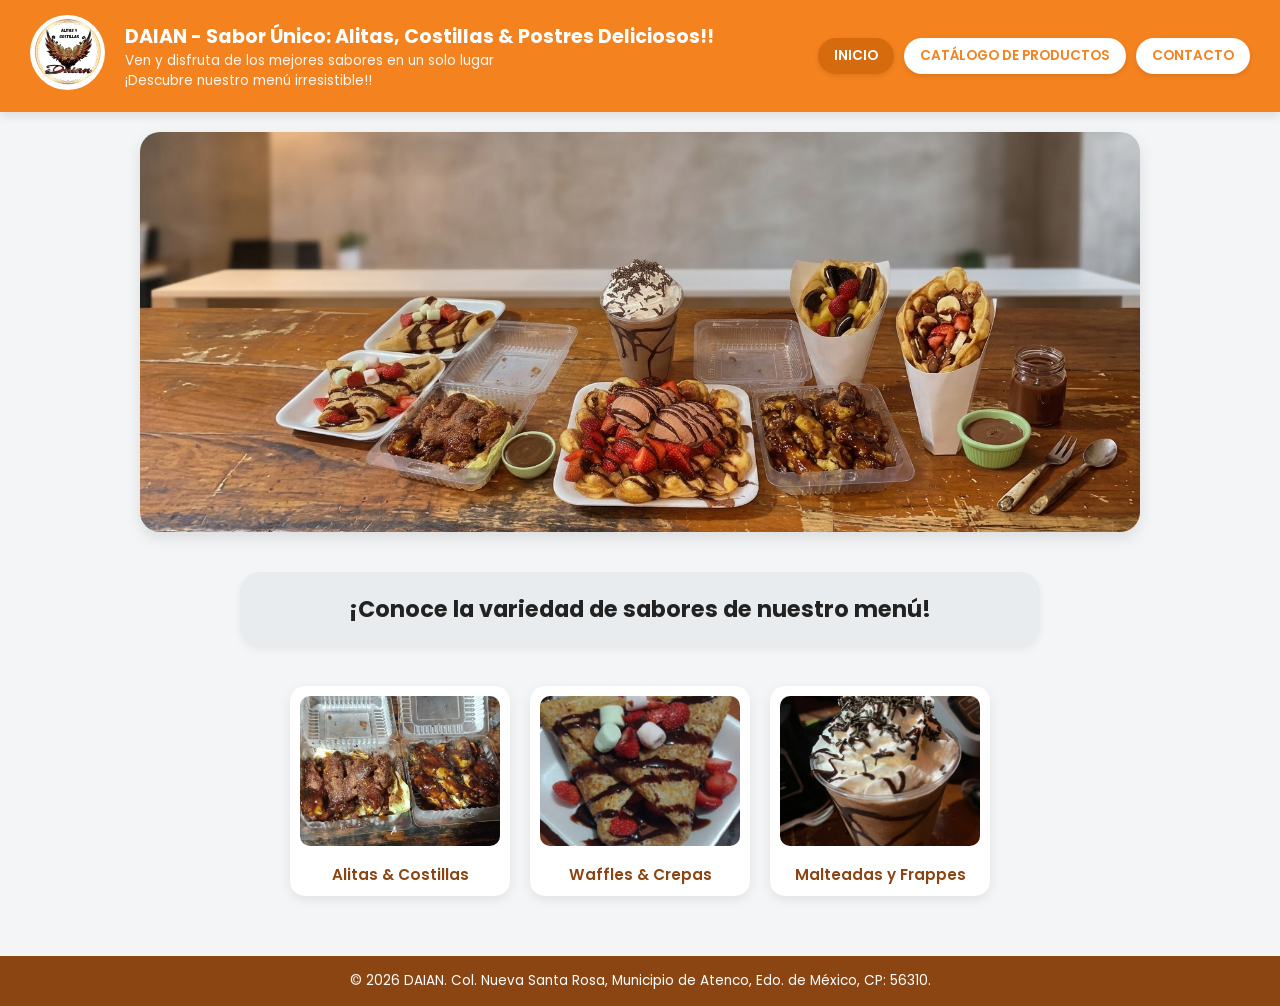
<file: index.html>
<!DOCTYPE html>
<html lang="es">
<head>
    <meta charset="UTF-8">
    <meta name="viewport" content="width=device-width, initial-scale=1.0">
    <title>DAIAN - Pagina Principal</title>
    <link rel="stylesheet" href="css/styles.css">
</head>
<body>

    <header class="header">
        <div class="logo-container">
            <img src="img/logo-2.jpg" alt="DAIAN Logo" class="logo" width="85px" height="auto">
        </div>
        <div class="header-text">
            <h1>DAIAN - Sabor Único: Alitas, Costillas & Postres Deliciosos!!</h1>
            <p class="subtitle">Ven y disfruta de los mejores sabores en un solo lugar</p>
            <p class="tagline">¡Descubre nuestro menú irresistible!!</p>
        </div>
        <nav class="nav-menu">
            <a href="index.html" class="nav-link active">INICIO</a>
            <a href="catalogo.html" class="nav-link">CATÁLOGO DE PRODUCTOS</a>
            <a href="contacto.html" class="nav-link">CONTACTO</a>
        </nav>
    </header>

    <section class="hero-section">
        <div class="hero-image-container">
            <img src="img/banner-principal.jpg" alt="Menú DAIAN" class="hero-image">
        </div>
    </section>

    <section class="info-banner">
        <h2>¡Conoce la variedad de sabores de nuestro menú!</h2>
    </section>

    <section class="gallery-container">
        <div class="card">
            <img src="img/alitas-costillas.jpeg" alt="Alitas y Costillas">
            <div class="card-title">Alitas & Costillas</div>
        </div>
        <div class="card">
            <img src="img/crepas.jpeg" alt="Waffles y Crepas">
            <div class="card-title">Waffles & Crepas</div>
        </div>
        <div class="card">
            <img src="img/bebidas.jpeg" alt="Malteadas y Bebidas">
            <div class="card-title">Malteadas y Frappes</div>
        </div>
    </section>

    <footer class="footer">
        <p>© 2026 DAIAN. Col. Nueva Santa Rosa, Municipio de Atenco, Edo. de México, CP: 56310.</p>
    </footer>
</body>
</html>
</file>
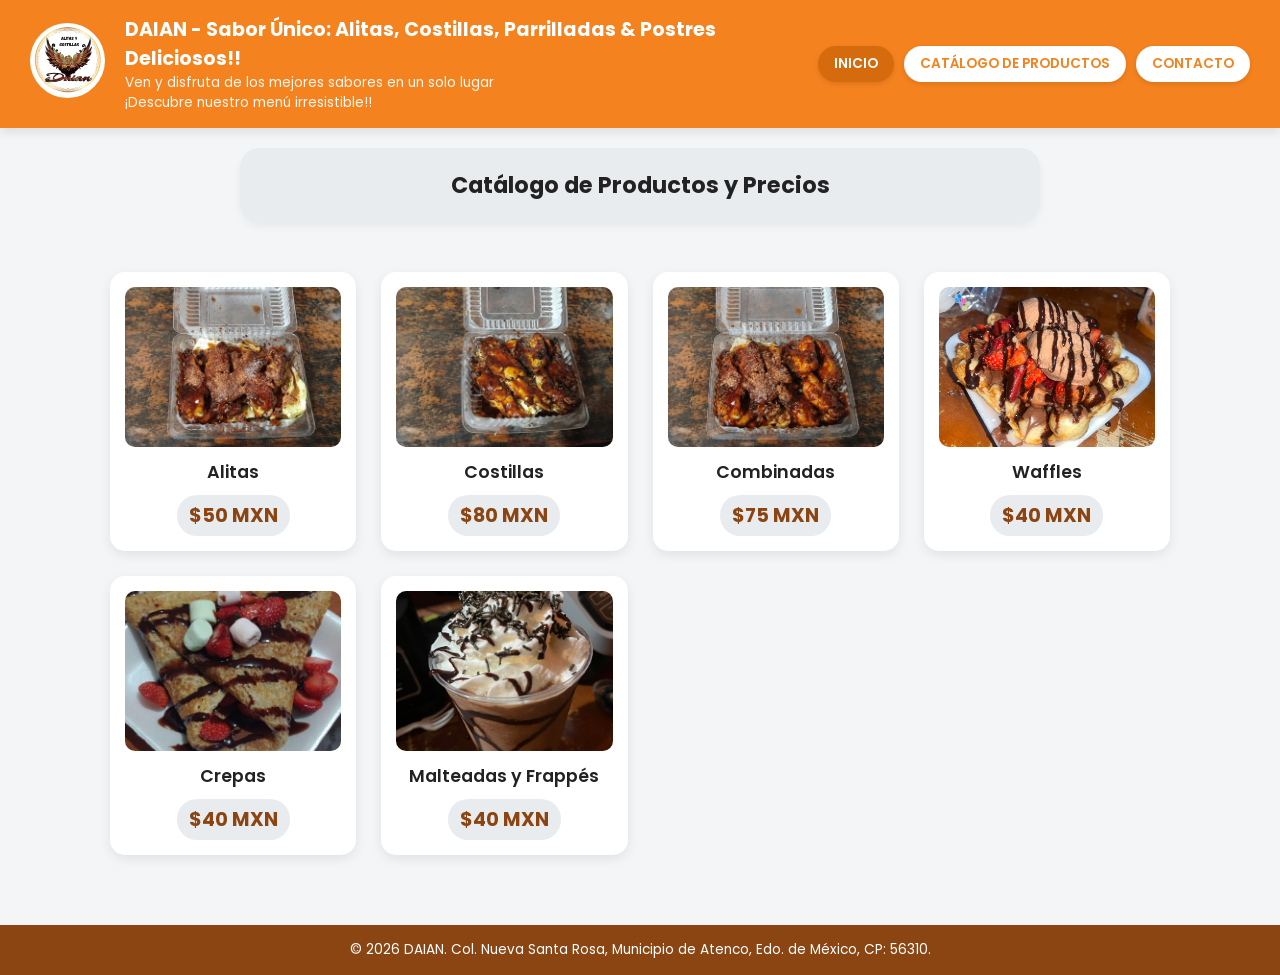
<file: catalogo.html>
<!DOCTYPE html>
<html lang="es">
<head>
    <meta charset="UTF-8">
    <meta name="viewport" content="width=device-width, initial-scale=1.0">
    <title>DAIAN - Catálogo de Productos</title>
    <link rel="stylesheet" href="css/styles.css">
</head>
<body>

    <header class="header">
        <div class="logo-container">
            <img src="img/logo-2.jpg" alt="DAIAN Logo" class="logo" width="85px" height="auto">
        </div>
        <div class="header-text">
            <h1>DAIAN - Sabor Único: Alitas, Costillas, Parrilladas & Postres Deliciosos!!</h1>
            <p class="subtitle">Ven y disfruta de los mejores sabores en un solo lugar</p>
            <p class="tagline">¡Descubre nuestro menú irresistible!!</p>
        </div>
        <nav class="nav-menu">
            <a href="index.html" class="nav-link active">INICIO</a>
            <a href="catalogo.html" class="nav-link">CATÁLOGO DE PRODUCTOS</a>
            <a href="contacto.html" class="nav-link">CONTACTO</a>
        </nav> 
    </header>

    <section class="info-banner">
        <h2>Catálogo de Productos y Precios</h2>
    </section>

    <section class="catalog-grid">
        <div class="catalog-card">
            <img src="img/alitas.jpeg" alt="Alitas">
            <div class="catalog-info">
                <h3>Alitas</h3>
                <p class="price">$50 MXN</p>
            </div>
        </div>

        <div class="catalog-card">
            <img src="img/costillas.jpeg" alt="Costillas">
            <div class="catalog-info">
                <h3>Costillas</h3>
                <p class="price">$80 MXN</p>
            </div>
        </div>

        <div class="catalog-card">
            <img src="img/combinada.jpeg" alt="Combinadas">
            <div class="catalog-info">
                <h3>Combinadas</h3>
                <p class="price">$75 MXN</p>
            </div>
        </div>

        <div class="catalog-card">
            <img src="img/waffles.jpeg" alt="Waffles">
            <div class="catalog-info">
                <h3>Waffles</h3>
                <p class="price">$40 MXN</p>
            </div>
        </div>

        <div class="catalog-card">
            <img src="img/crepas.jpeg" alt="Crepas">
            <div class="catalog-info">
                <h3>Crepas</h3>
                <p class="price">$40 MXN</p>
            </div>
        </div>

        <div class="catalog-card">
            <img src="img/bebidas.jpeg" alt="Malteadas y Bebidas">
            <div class="catalog-info">
                <h3>Malteadas y Frappés</h3>
                <p class="price">$40 MXN</p>
            </div>
        </div>
    </section>

    <footer class="footer">
        <p>© 2026 DAIAN. Col. Nueva Santa Rosa, Municipio de Atenco, Edo. de México, CP: 56310.</p>
    </footer>
</body>
</html>
</file>
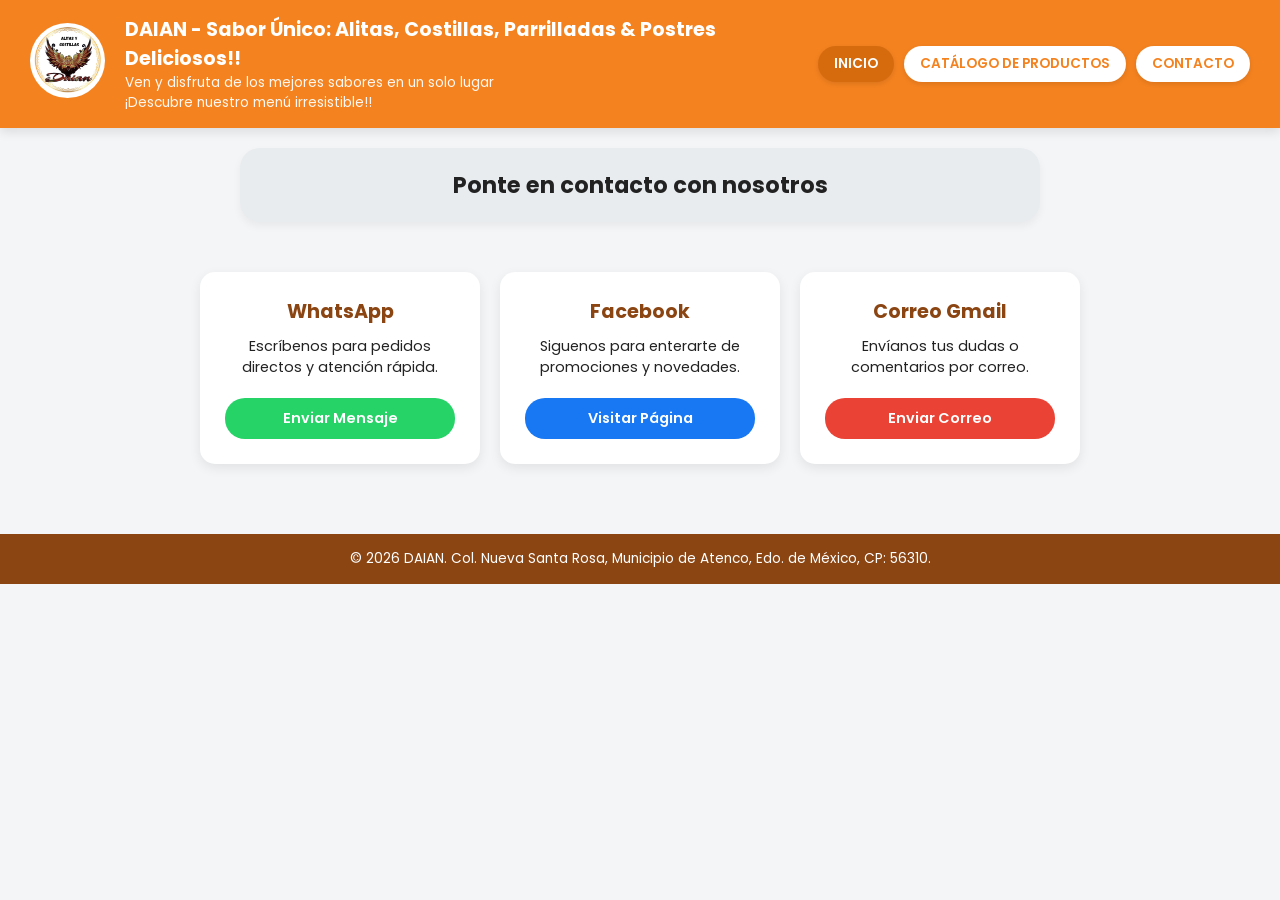
<file: contacto.html>
<!DOCTYPE html>
<html lang="es">
<head>
    <meta charset="UTF-8">
    <meta name="viewport" content="width=device-width, initial-scale=1.0">
    <title>DAIAN - Contacto</title>
    <link rel="stylesheet" href="css/styles.css">
</head>
<body>

    <header class="header">
        <div class="logo-container">
            <img src="img/logo-2.jpg" alt="DAIAN Logo" class="logo" width="85px" height="auto">
        </div>
        <div class="header-text">
            <h1>DAIAN - Sabor Único: Alitas, Costillas, Parrilladas & Postres Deliciosos!!</h1>
            <p class="subtitle">Ven y disfruta de los mejores sabores en un solo lugar</p>
            <p class="tagline">¡Descubre nuestro menú irresistible!!</p>
        </div>
        <nav class="nav-menu">
            <a href="index.html" class="nav-link active">INICIO</a>
            <a href="catalogo.html" class="nav-link">CATÁLOGO DE PRODUCTOS</a>
            <a href="contacto.html" class="nav-link">CONTACTO</a>
        </nav>
    </header>

    <section class="info-banner">
        <h2>Ponte en contacto con nosotros</h2>
    </section>

    <section class="contact-container">
        <div class="contact-card">
            <h3>WhatsApp</h3>
            <p>Escríbenos para pedidos directos y atención rápida.</p>
            <a href="desarrollo.html" class="contact-button whatsapp-btn">Enviar Mensaje</a>
        </div>

        <div class="contact-card">
            <h3>Facebook</h3>
            <p>Siguenos para enterarte de promociones y novedades.</p>
            <a href="desarrollo.html" class="contact-button facebook-btn">Visitar Página</a>
        </div>

        <div class="contact-card">
            <h3>Correo Gmail</h3>
            <p>Envíanos tus dudas o comentarios por correo.</p>
            <a href="desarrollo.html" class="contact-button gmail-btn">Enviar Correo</a>
        </div>
    </section>

    <footer class="footer">
        <p>© 2026 DAIAN. Col. Nueva Santa Rosa, Municipio de Atenco, Edo. de México, CP: 56310.</p>
    </footer>
</body>
</html>
</file>
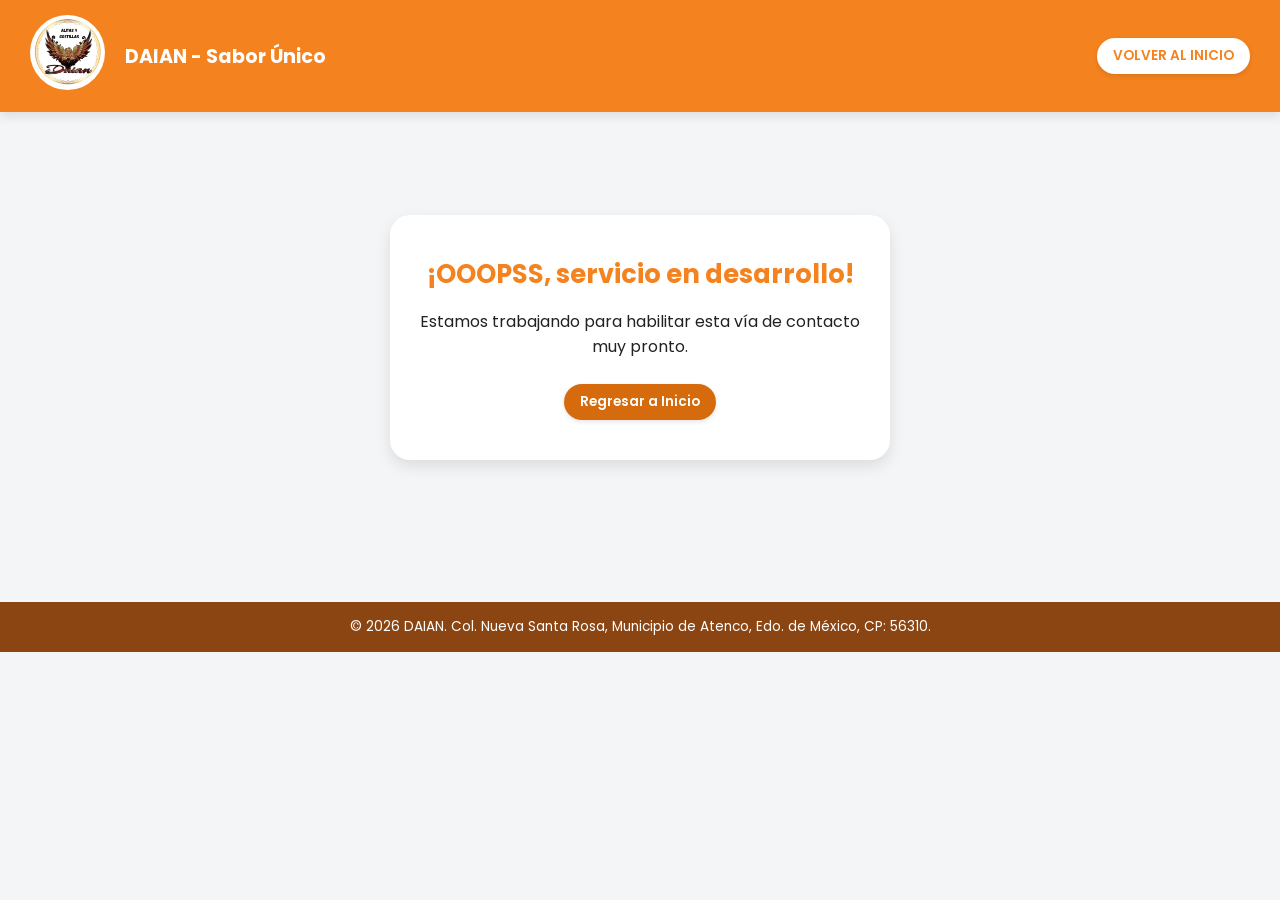
<file: desarrollo.html>
<!DOCTYPE html>
<html lang="es">
<head>
    <meta charset="UTF-8">
    <meta name="viewport" content="width=device-width, initial-scale=1.0">
    <title>Servicio en desarrollo</title>
    <link rel="stylesheet" href="css/styles.css">
</head>
<body>

    <header class="header">
        <div class="logo-container">
            <img src="img/logo-2.jpg" alt="DAIAN Logo" class="logo" width="85px" height="auto">
        </div>
        <div class="header-text">
            <h1>DAIAN - Sabor Único</h1>
        </div>
        <nav class="nav-menu">
            <a href="index.html" class="nav-link">VOLVER AL INICIO</a>
        </nav>
    </header>

    <section class="dev-container">
        <div class="dev-card">
            <h2>¡OOOPSS, servicio en desarrollo!</h2>
            <p>Estamos trabajando para habilitar esta vía de contacto muy pronto.</p>
            <a href="index.html" class="nav-link active btn-back">Regresar a Inicio</a>
        </div>
    </section>

    <footer class="footer">
        <p>© 2026 DAIAN. Col. Nueva Santa Rosa, Municipio de Atenco, Edo. de México, CP: 56310.</p>
    </footer>
</body>
</html>
</file>
<file: css/styles.css>
@import url('https://fonts.googleapis.com/css2?family=Poppins:wght@400;600;700&display=swap');

:root {
    --color-orange: #f4821f;
    --color-orange-dark: #d66b0e;
    --color-brown: #8b4513;
    --color-bg-light: #f4f5f7;
    --color-card-bg: #e9ecef;
    --color-white: #ffffff;
    --color-text-dark: #222222;
    --border-radius-main: 20px;
    --border-radius-card: 15px;
}

* {
    box-sizing: border-box;
    margin: 0;
    padding: 0;
    font-family: 'Poppins', sans-serif;
}

body {
    background-color: var(--color-bg-light);
    color: var(--color-text-dark);
}

.header {
    background-color: var(--color-orange);
    color: var(--color-white);
    padding: 15px 30px;
    display: flex;
    align-items: center;
    justify-content: space-between;
    flex-wrap: wrap;
    box-shadow: 0 4px 10px rgba(0, 0, 0, 0.1);
}

.logo-container .logo {
    width: 75px;
    height: 75px;
    border-radius: 50%;
    object-fit: cover;
    background-color: var(--color-white);
    padding: 2px;
}

.header-text {
    flex: 1;
    margin: 0 20px;
}

.header-text h1 {
    font-size: 1.2rem;
    font-weight: 700;
}

.header-text .subtitle,
.header-text .tagline {
    font-size: 0.85rem;
    font-weight: 400;
    opacity: 0.95;
}

.nav-menu {
    display: flex;
    gap: 10px;
    flex-wrap: wrap;
}

.nav-link {
    background-color: var(--color-white);
    color: var(--color-orange);
    text-decoration: none;
    padding: 8px 16px;
    border-radius: var(--border-radius-main);
    font-size: 0.85rem;
    font-weight: 600;
    transition: all 0.3s ease;
    box-shadow: 0 2px 5px rgba(0,0,0,0.1);
}

.nav-link:hover, 
.nav-link.active {
    background-color: var(--color-orange-dark);
    color: var(--color-white);
}

.hero-section {
    padding: 20px;
    display: flex;
    justify-content: center;
}

.hero-image-container {
    width: 100%;
    max-width: 1000px;
    overflow: hidden;
    border-radius: var(--border-radius-main);
    box-shadow: 0 6px 15px rgba(0, 0, 0, 0.1);
}

.hero-image {
    width: 100%;
    max-height: 400px;
    object-fit: cover;
    display: block;
}

.info-banner {
    background-color: var(--color-card-bg);
    max-width: 800px;
    margin: 20px auto;
    padding: 20px;
    border-radius: var(--border-radius-main);
    text-align: center;
    box-shadow: 0 4px 8px rgba(0,0,0,0.05);
}

.info-banner h2 {
    color: var(--color-text-dark);
    font-size: 1.4rem;
    font-weight: 700;
}

.gallery-container {
    display: flex;
    justify-content: center;
    gap: 20px;
    padding: 20px;
    max-width: 1100px;
    margin: 0 auto;
    flex-wrap: wrap;
}

.card {
    background-color: var(--color-white);
    border-radius: var(--border-radius-card);
    padding: 10px;
    width: 220px;
    box-shadow: 0 4px 12px rgba(0, 0, 0, 0.08);
    transition: transform 0.2s ease, box-shadow 0.2s ease;
    text-align: center;
}

.card:hover {
    transform: translateY(-5px);
    box-shadow: 0 8px 18px rgba(0, 0, 0, 0.12);
}

.card img {
    width: 100%;
    height: 150px;
    object-fit: cover;
    border-radius: 10px;
}

.card-title {
    margin-top: 10px;
    font-weight: 600;
    font-size: 0.95rem;
    color: var(--color-brown);
}

.footer {
    background-color: var(--color-brown);
    color: var(--color-white);
    text-align: center;
    padding: 15px 20px;
    margin-top: 40px;
    font-size: 0.85rem;
}
.catalog-grid {
    display: grid;
    grid-template-columns: repeat(auto-fit, minmax(220px, 1fr));
    gap: 25px;
    padding: 30px 20px;
    max-width: 1100px;
    margin: 0 auto;
}

.catalog-card {
    background-color: var(--color-white);
    border-radius: var(--border-radius-card);
    padding: 15px;
    box-shadow: 0 4px 12px rgba(0, 0, 0, 0.08);
    text-align: center;
    transition: transform 0.2s ease, box-shadow 0.2s ease;
    display: flex;
    flex-direction: column;
    justify-content: space-between;
}

.catalog-card:hover {
    transform: translateY(-5px);
    box-shadow: 0 8px 18px rgba(0, 0, 0, 0.12);
}

.catalog-card img {
    width: 100%;
    height: 160px;
    object-fit: cover;
    border-radius: 10px;
    margin-bottom: 12px;
}

.catalog-info h3 {
    font-size: 1.1rem;
    color: var(--color-text-dark);
    margin-bottom: 5px;
    font-weight: 600;
}

.catalog-info .price {
    font-size: 1.2rem;
    font-weight: 700;
    color: var(--color-brown);
    background-color: var(--color-card-bg);
    padding: 6px 12px;
    border-radius: var(--border-radius-main);
    display: inline-block;
    margin-top: 5px;
}

.contact-container {
    display: flex;
    justify-content: center;
    gap: 20px;
    padding: 30px 20px;
    max-width: 1100px;
    margin: 0 auto;
    flex-wrap: wrap;
}

.contact-card {
    background-color: var(--color-white);
    border-radius: var(--border-radius-card);
    padding: 25px;
    width: 280px;
    box-shadow: 0 4px 12px rgba(0, 0, 0, 0.08);
    text-align: center;
    display: flex;
    flex-direction: column;
    justify-content: space-between;
}

.contact-card h3 {
    color: var(--color-brown);
    margin-bottom: 10px;
    font-size: 1.2rem;
}

.contact-card p {
    font-size: 0.9rem;
    color: var(--color-text-dark);
    margin-bottom: 20px;
}

.contact-button {
    display: inline-block;
    padding: 10px 18px;
    border-radius: var(--border-radius-main);
    text-decoration: none;
    color: var(--color-white);
    font-weight: 600;
    font-size: 0.9rem;
    transition: opacity 0.3s ease;
}

.contact-button:hover {
    opacity: 0.85;
}

.whatsapp-btn {
    background-color: #25d366;
}

.facebook-btn {
    background-color: #1877f2;
}

.gmail-btn {
    background-color: #ea4335;
}

.dev-container {
    display: flex;
    justify-content: center;
    align-items: center;
    min-height: 50vh;
    padding: 20px;
}

.dev-card {
    background-color: var(--color-white);
    border-radius: var(--border-radius-main);
    padding: 40px 30px;
    text-align: center;
    box-shadow: 0 6px 15px rgba(0,0,0,0.1);
    max-width: 500px;
}

.dev-card h2 {
    color: var(--color-orange);
    font-size: 1.6rem;
    margin-bottom: 15px;
}

.dev-card p {
    font-size: 1rem;
    margin-bottom: 25px;
}

.btn-back {
    display: inline-block;
}
</file>
